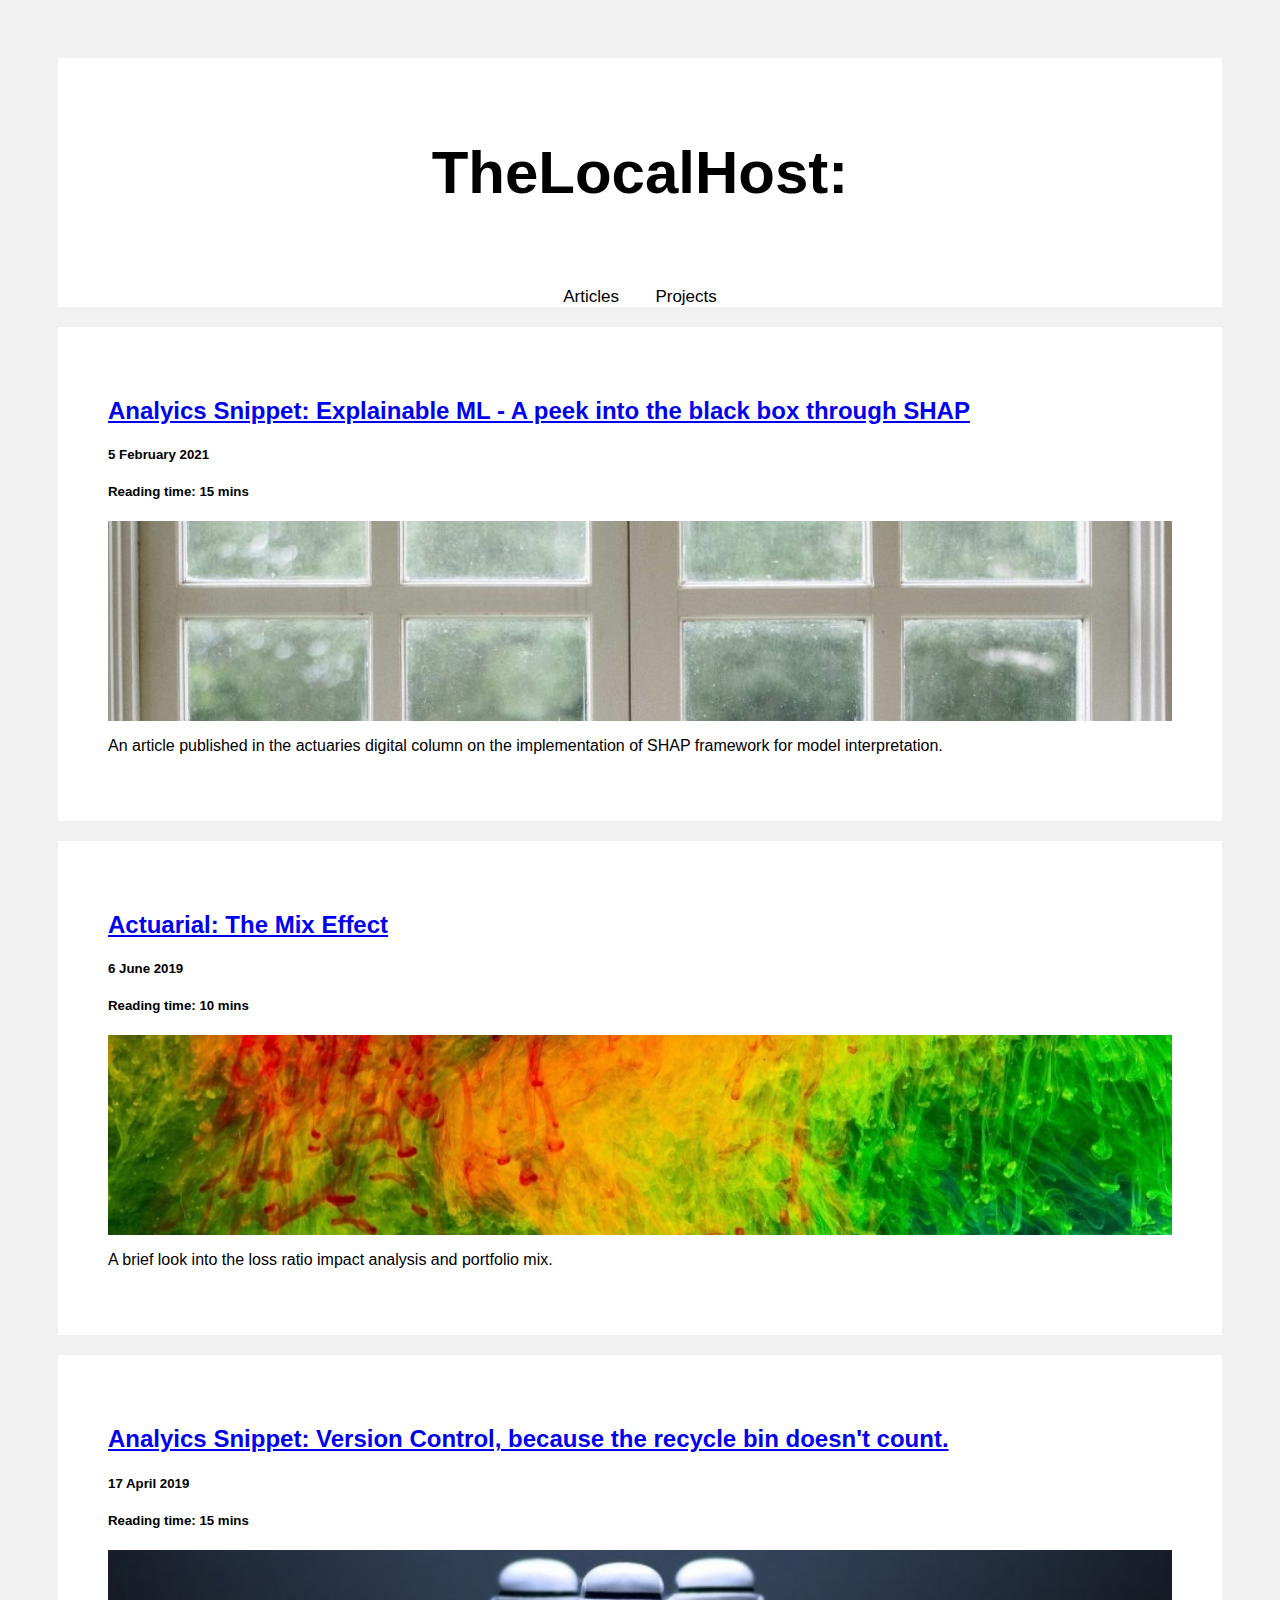
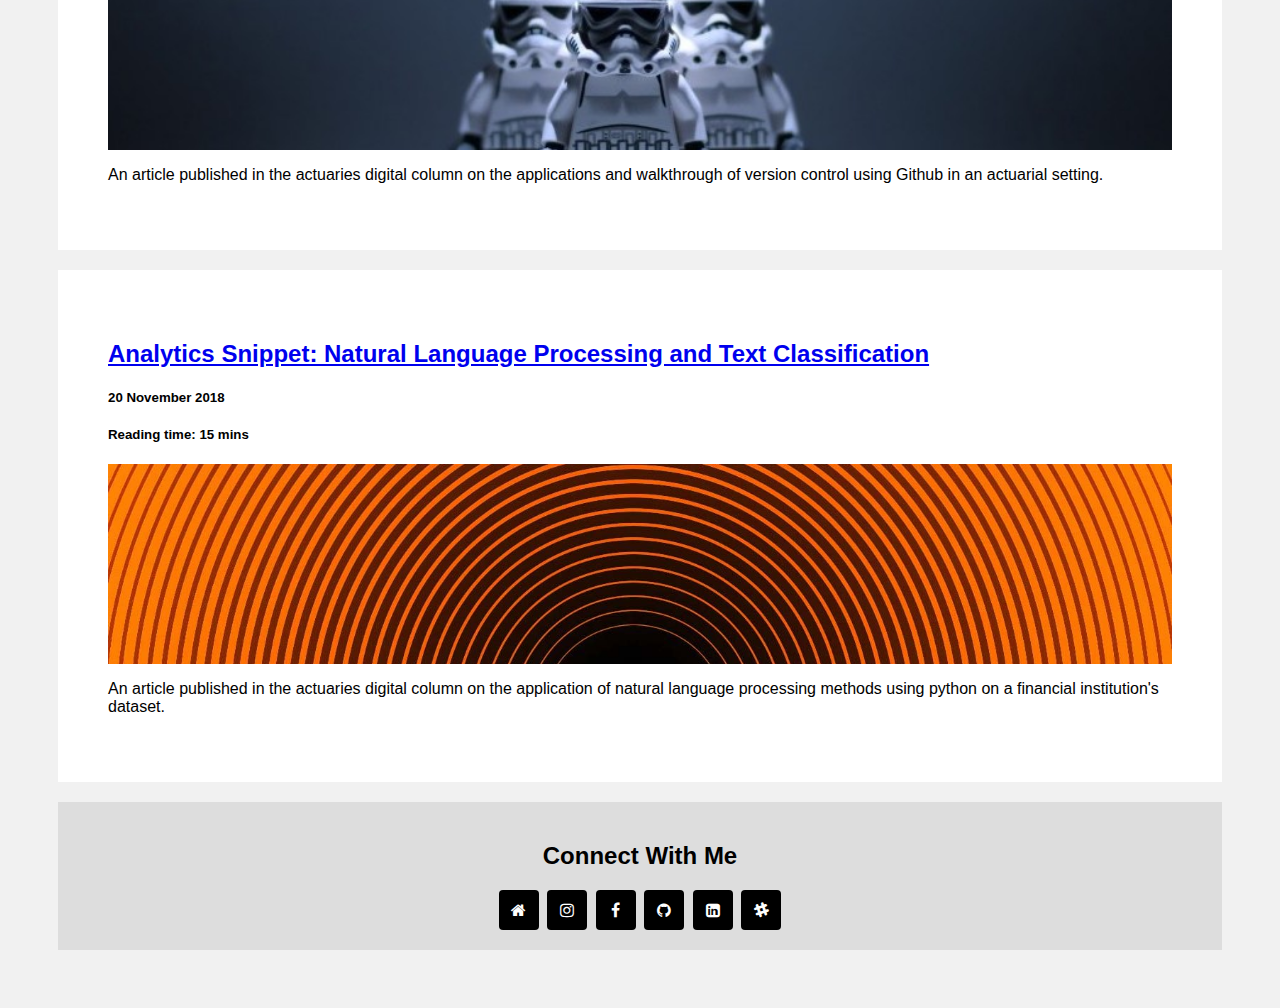
<file: index.html>
<!DOCTYPE html>
<html lang="en" dir="ltr">

<head>
  <!-- Global site tag (gtag.js) - Google Analytics -->
  <script async src="https://www.googletagmanager.com/gtag/js?id=UA-143811948-1"></script>
  <script>
    window.dataLayer = window.dataLayer || [];
  function gtag(){dataLayer.push(arguments);}
  gtag('js', new Date());
  gtag('config', 'UA-143811948-1');
</script><!-- end of google analytics tracker -->


  <meta charset="utf-8">
  <title>TheLocalHost</title>

  <link rel="apple-touch-icon" sizes="180x180" href="img/apple-touch-icon.png">
  <link rel="icon" type="image/png" sizes="32x32" href="img/favicon-32x32.png">
  <link rel="icon" type="image/png" sizes="16x16" href="img/favicon-16x16.png">
  <link rel="manifest" href="img/site.webmanifest">

  <link rel="stylesheet" href="index.css">
  <link rel="stylesheet" href="https://cdnjs.cloudflare.com/ajax/libs/font-awesome/4.7.0/css/font-awesome.min.css">
  </script>
</head>

<body>

  <div class="header"><!-- site logo -->
    <h2>TheLocalHost:</h2>
  </div><!-- end of logo -->

  <div class="topnav"><!-- navigation bar -->
    <a href="#">Articles</a>
    <a href="projects.html">Projects</a>
  </div><!-- end of nav bar -->



  <div class="row">
    <div class="leftcolumn">

      <div class="card"><!-- article window -->
        <h2><a class="title" href="https://www.actuaries.digital/2021/02/05/explainable-ml-a-peek-into-the-black-box-through-shap/">Analyics Snippet: Explainable ML - A peek into the black box through SHAP</a></h2>
        <h5>5 February 2021</h5>
        <h5>Reading time: 15 mins</h5>
        <div class="fakeimg"><img src="img/black_box_cover.jpg" alt="finger"></div>
        <p>An article published in the actuaries digital
          column on the implementation of SHAP framework for model interpretation.</p>
      </div><!-- End of window -->

      <div class="card"><!-- article window -->
        <h2><a class="title" href="articles/MixEffect/TheMixEffect.html">Actuarial: The Mix Effect</a></h2>
        <h5>6 June 2019</h5>
        <h5>Reading time: 10 mins</h5>
        <div class="fakeimg"><img src="img/mix_effect_cover.jpg" alt="paint"></div>
        <p>A brief look into the loss ratio impact analysis and portfolio mix.</p>
      </div><!-- End of window -->

      <div class="card"><!-- article window -->
        <h2><a class="title" href="https://www.actuaries.digital/2019/04/17/analytics-snippet-version-control-because-the-recycle-bin-doesnt-count/">Analyics Snippet: Version Control, because the recycle bin doesn't count.</a></h2>
        <h5>17 April 2019</h5>
        <h5>Reading time: 15 mins</h5>
        <div class="fakeimg"><img src="img/version_control_cover.jpg" alt="finger"></div>
        <p>An article published in the actuaries digital
          column on the applications and walkthrough of version control using
          Github in an actuarial setting.</p>
      </div><!-- End of window -->

      <div class="card"><!-- article window -->
        <h2><a class="title" href="https://www.actuaries.digital/2018/11/20/analytics-snippet-natural-language-processing-text-classification/">Analytics Snippet: Natural Language Processing and Text Classification</a></h2>
        <h5>20 November 2018</h5>
        <h5>Reading time: 15 mins</h5>
        <div class="fakeimg"><img src="img/natural_language_cover.jpg" alt="waves"></div>
        <p>An article published in the actuaries digital
          column on the application of natural language processing methods
        using python on a financial institution's dataset.</p>
      </div><!-- End of window -->

    </div>
  </div>
<footer>
  <div class="footer">
    <h2>Connect With Me</h2>
    <div class="icons">
      <a href="#"><span>Home</span></a>
      <a href="https://instagram.com/jtsw1990"><span>Instagram</span></a>
      <a href="https://www.facebook.com/jtsw1990"><span>Facebook</span></a>
      <a href="https://github.com/jtsw1990"><span>Github</span></a>
      <a href="https://www.linkedin.com/in/jonathan-tan-33a8169b/"><span>Linkedin</span></a>
      <a href="#"><span>Slack</span></a>

    </div>

  </div>
</footer>
</body>

</html>
</file>
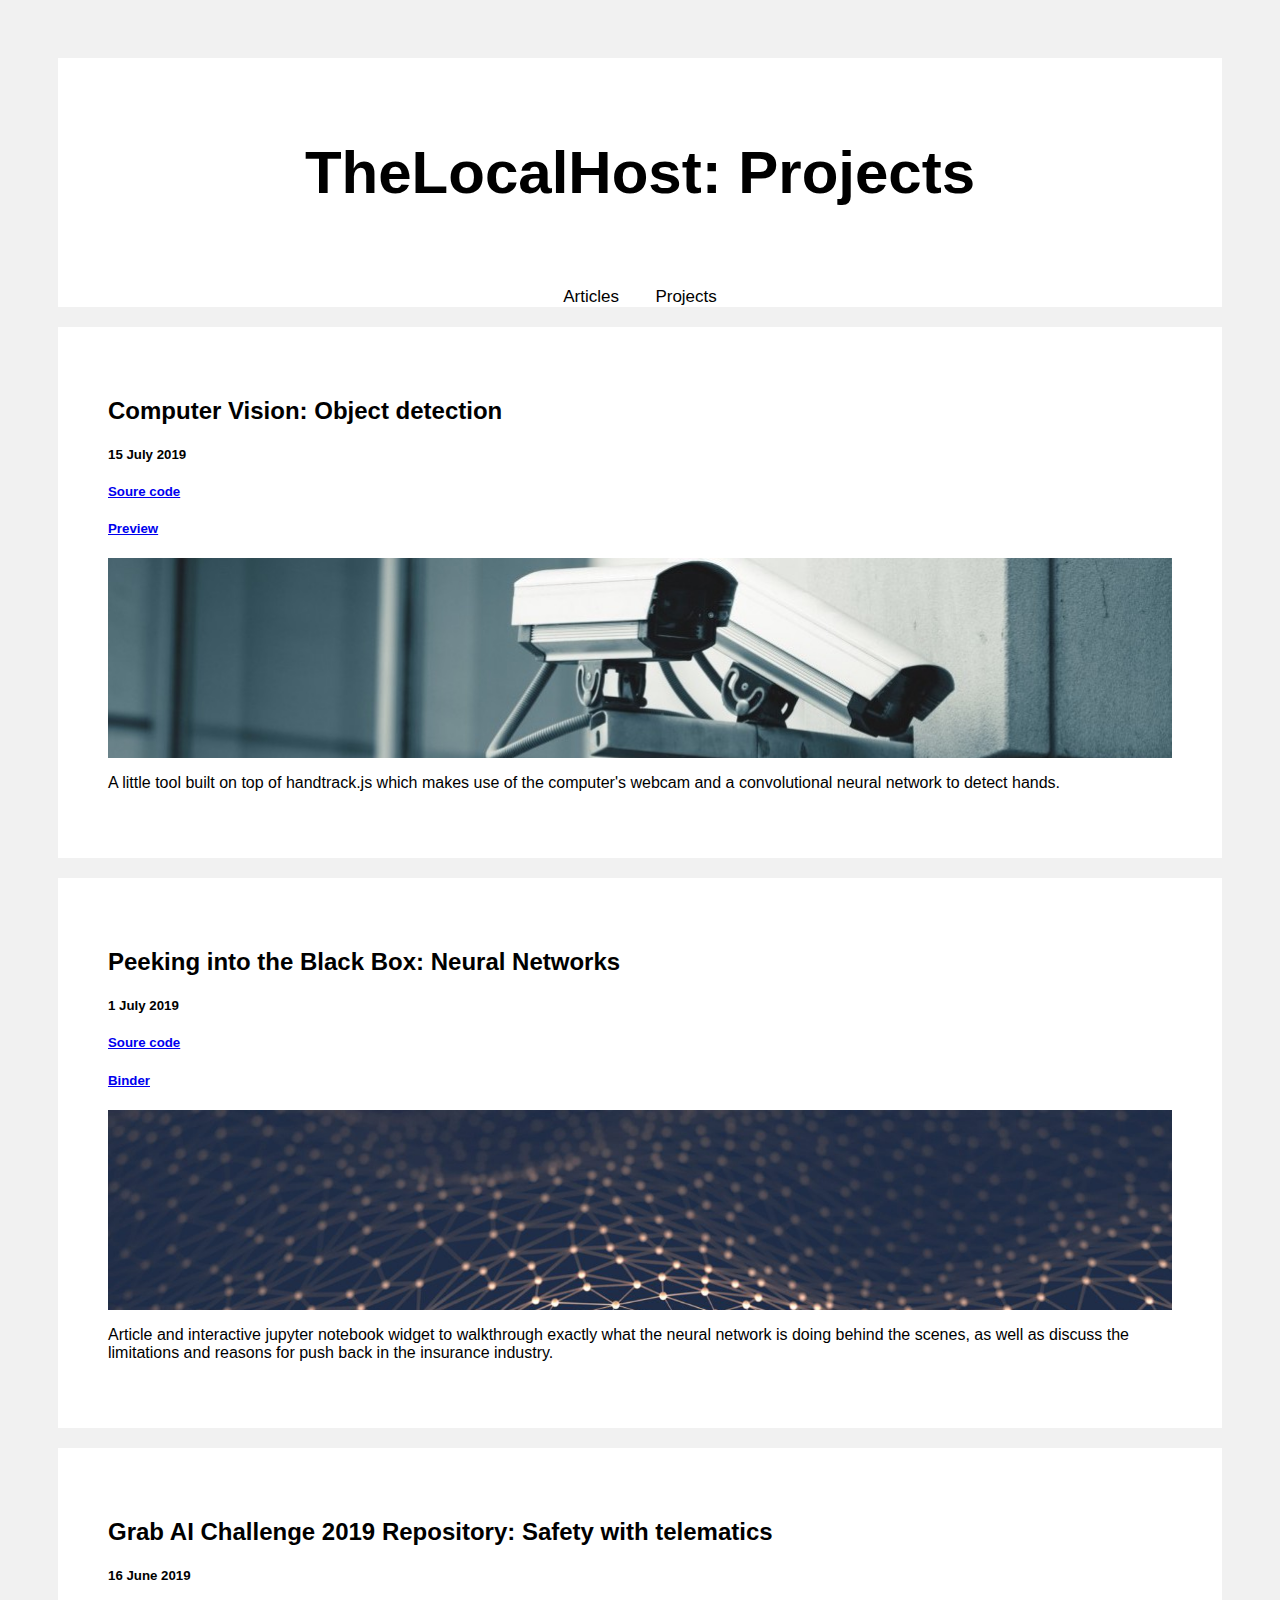
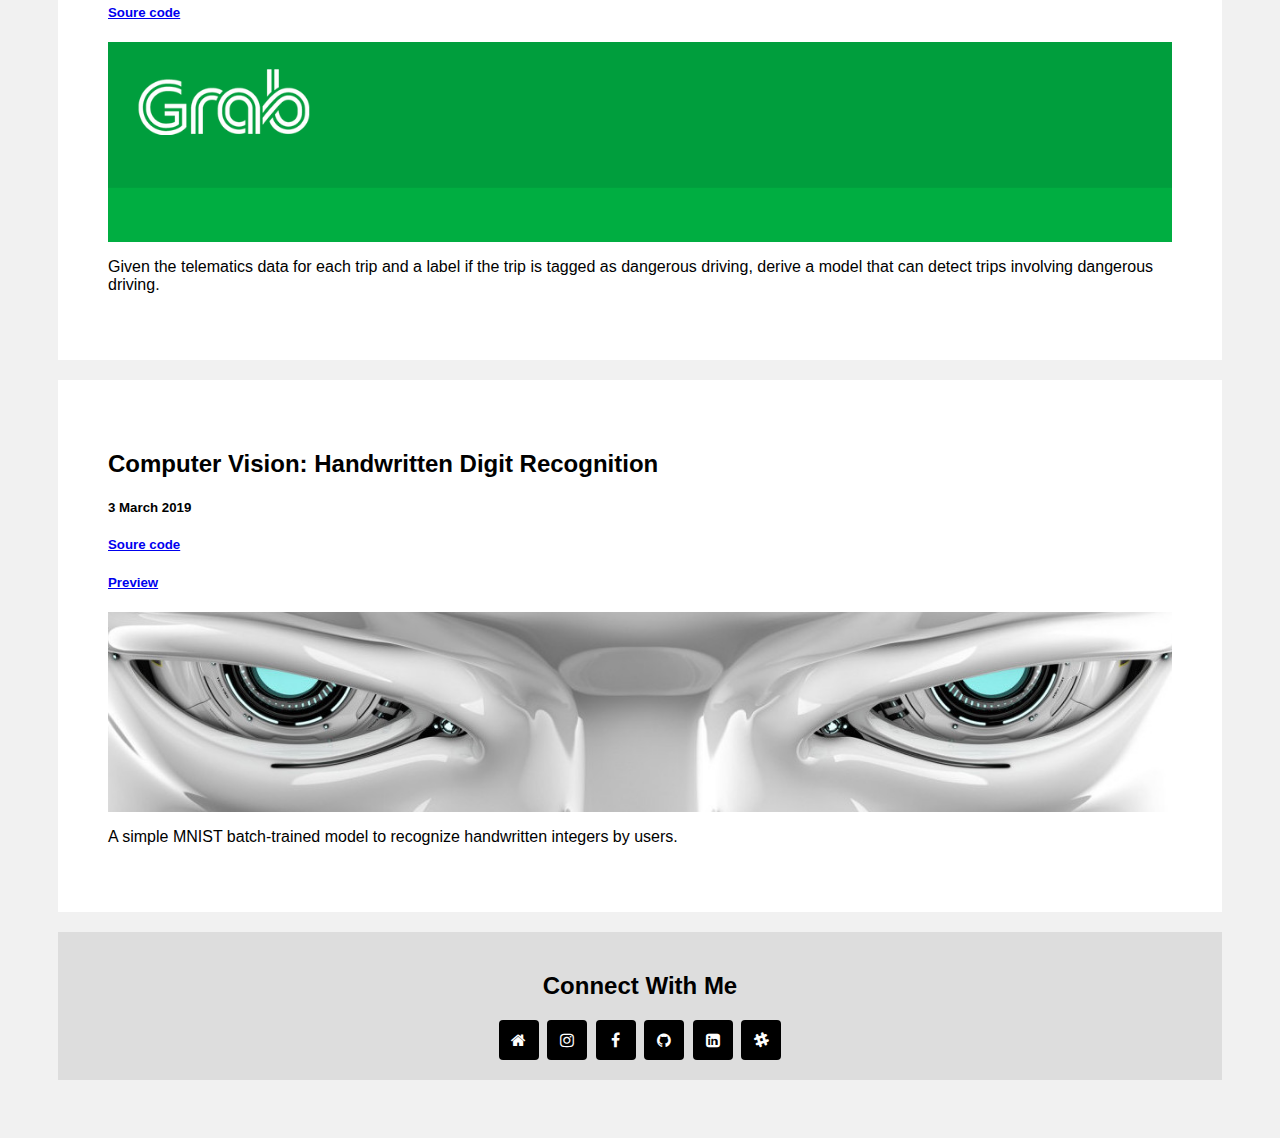
<file: projects.html>
<!DOCTYPE html>
<html lang="en" dir="ltr">

<head>
  <meta charset="utf-8">
  <title>Projects</title>

  <link rel="apple-touch-icon" sizes="180x180" href="img/apple-touch-icon.png">
  <link rel="icon" type="image/png" sizes="32x32" href="img/favicon-32x32.png">
  <link rel="icon" type="image/png" sizes="16x16" href="img/favicon-16x16.png">
  <link rel="manifest" href="img/site.webmanifest">

  <link rel="stylesheet" href="index.css">
  <link rel="stylesheet" href="https://cdnjs.cloudflare.com/ajax/libs/font-awesome/4.7.0/css/font-awesome.min.css">
  </script>
</head>

<body>

  <div class="header"><!-- site logo -->
    <h2>TheLocalHost: Projects</h2>
  </div><!-- end of logo -->

  <div class="topnav"><!-- navigation bar -->
    <a href="index.html">Articles</a>
    <a href="#">Projects</a>
  </div><!-- end of nav bar -->



  <div class="row">
    <div class="leftcolumn">

      <div class="card"><!-- article window -->
        <h2>Computer Vision: Object detection</h2>
        <h5>15 July 2019</h5>
        <h5><a href="#">Soure code</a></h5>
        <h5><a class="title" href="projects/handtracker/handtracker.html">Preview</a></h5>
        <div class="fakeimg"><img src="img/handtracker_cover.jpg" alt="paint"></div>
        <p>A little tool built on top of handtrack.js which makes use of the
        computer's webcam and a convolutional neural network to detect hands.</p>
      </div><!-- End of window -->

      <div class="card"><!-- article window -->
        <h2>Peeking into the Black Box: Neural Networks</h2>
        <h5>1 July 2019</h5>
        <h5><a href="https://github.com/jtsw1990/neural_network_article">Soure code</a></h5>
        <h5><a class="title" href="https://ovh.mybinder.org/v2/gh/jtsw1990/neural_network_article/master?filepath=neural_network_article.ipynb">Binder</a></h5>
        <div class="fakeimg"><img src="img/neural_network_cover.jpeg" alt="paint"></div>
        <p>Article and interactive jupyter notebook widget to walkthrough
          exactly what the neural network is doing behind the scenes, as well as
          discuss the limitations and reasons for push back in the insurance industry.</p>
      </div><!-- End of window -->

      <div class="card"><!-- article window -->
        <h2>Grab AI Challenge 2019 Repository: Safety with telematics</h2>
        <h5>16 June 2019</h5>
        <h5><a class="title" href="https://github.com/jtsw1990/grab-ai-safety">Soure code</a></h5>
        <div class="fakeimg"><img src="img/grab_challenge_cover.png" alt="paint"></div>
        <p>Given the telematics data for each trip and a label if the
          trip is tagged as dangerous driving, derive a model
          that can detect trips involving dangerous driving.</p>
      </div><!-- End of window -->

      <div class="card"><!-- article window -->
        <h2>Computer Vision: Handwritten Digit Recognition</h2>
        <h5>3 March 2019</h5>
        <h5><a class="title" href="#">Soure code</a></h5>
        <h5><a class="title" href="projects/mnist/mnist.html">Preview</a></h5>
        <div class="fakeimg"><img src="img/computer_vision_cover.jpg" alt="paint"></div>
        <p>A simple MNIST batch-trained model to recognize handwritten
        integers by users.</p>
      </div><!-- End of window -->


    </div>
  </div>
<footer>
  <div class="footer">
    <h2>Connect With Me</h2>
    <div class="icons">
      <a href="#"><span>Home</span></a>
      <a href="https://instagram.com/jtsw1990"><span>Instagram</span></a>
      <a href="https://www.facebook.com/jtsw1990"><span>Facebook</span></a>
      <a href="https://github.com/jtsw1990"><span>Github</span></a>
      <a href="https://www.linkedin.com/in/jonathan-tan-33a8169b/"><span>Linkedin</span></a>
      <a href="#"><span>Slack</span></a>

    </div>

  </div>
</footer>
</body>

</html>
</file>
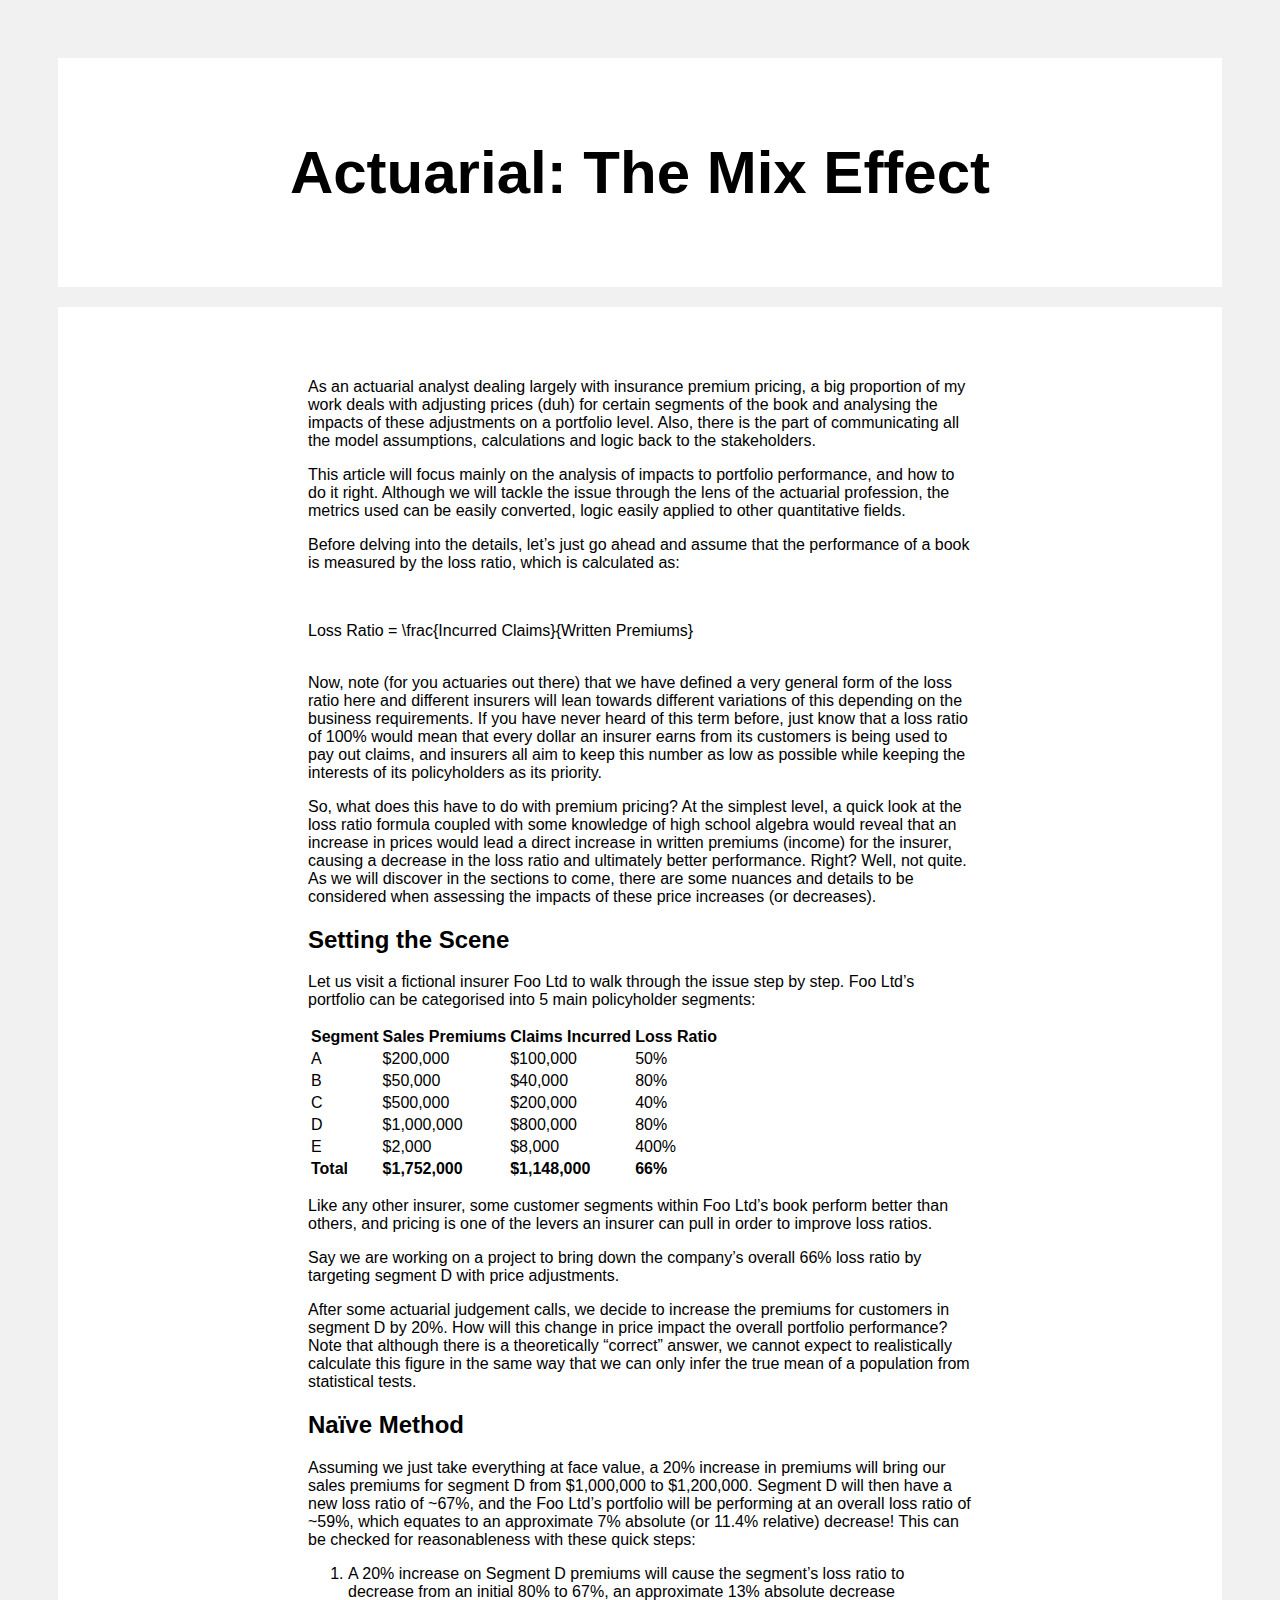
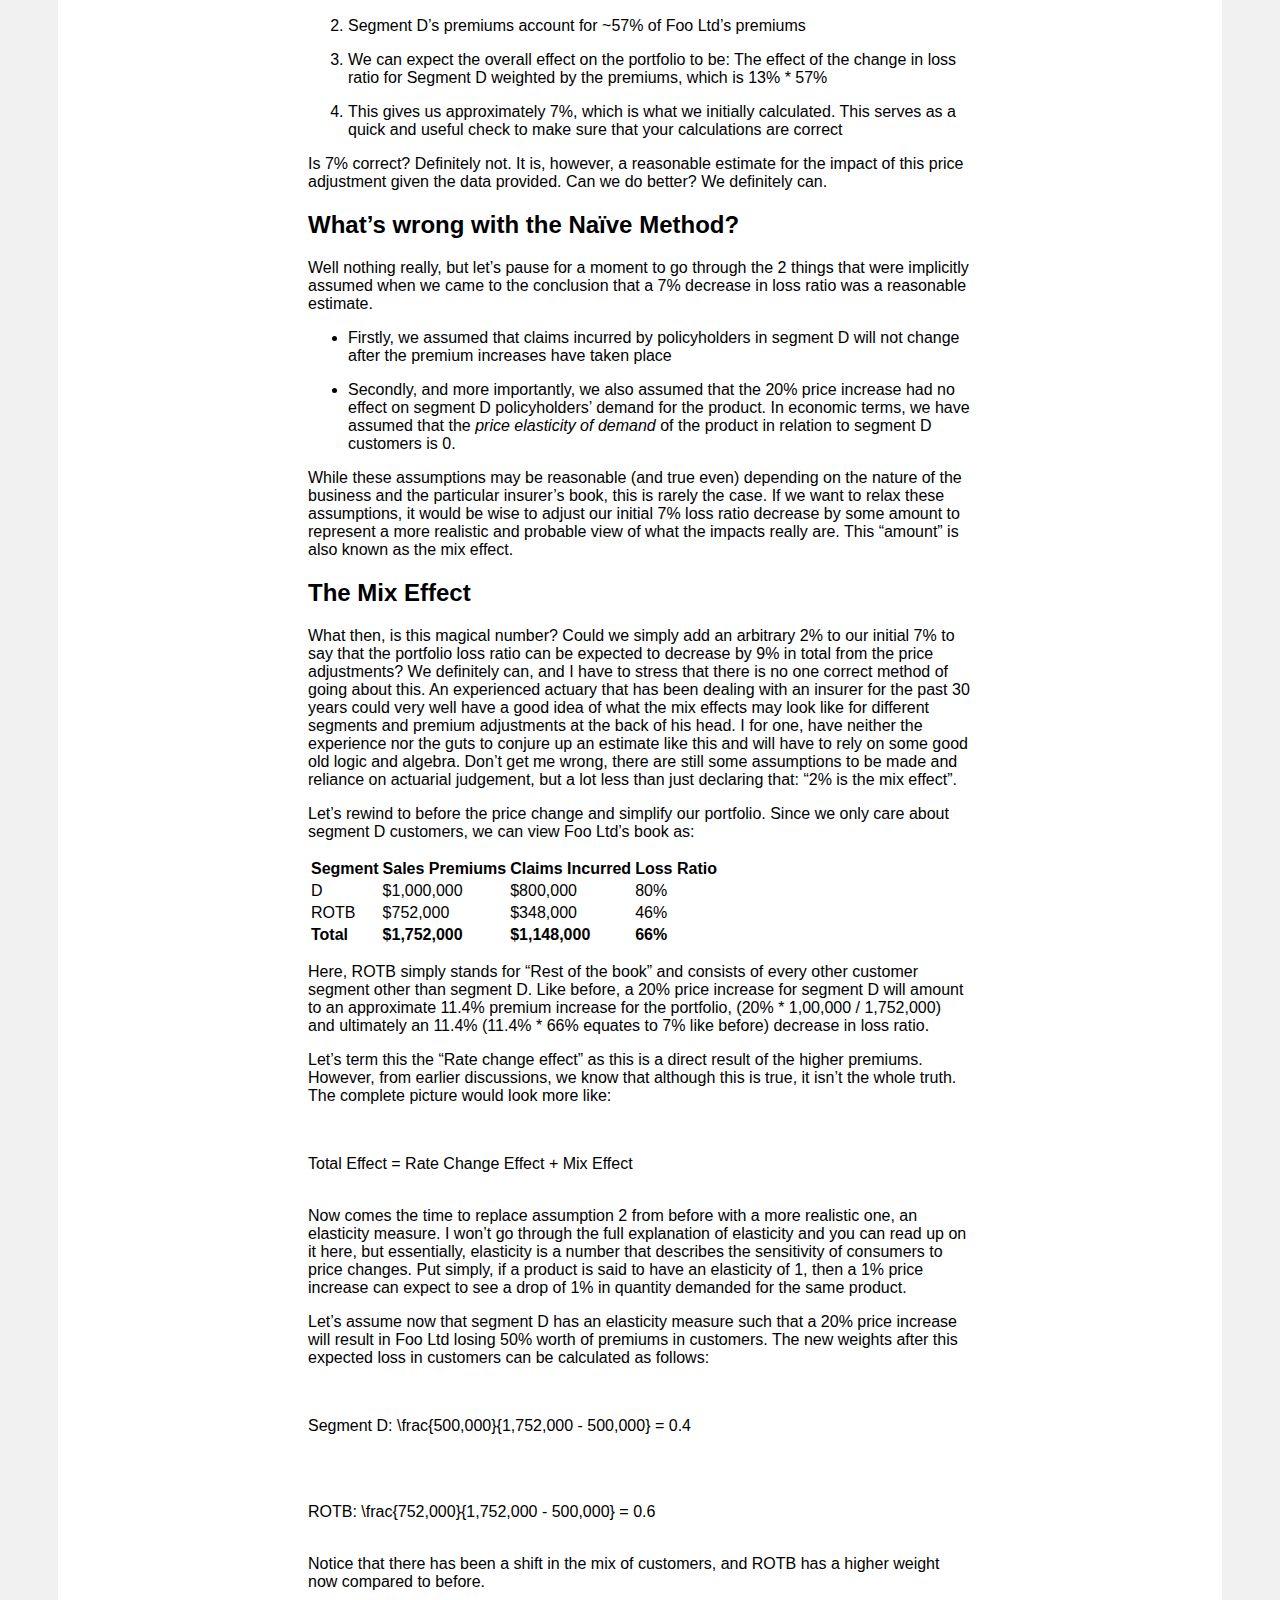
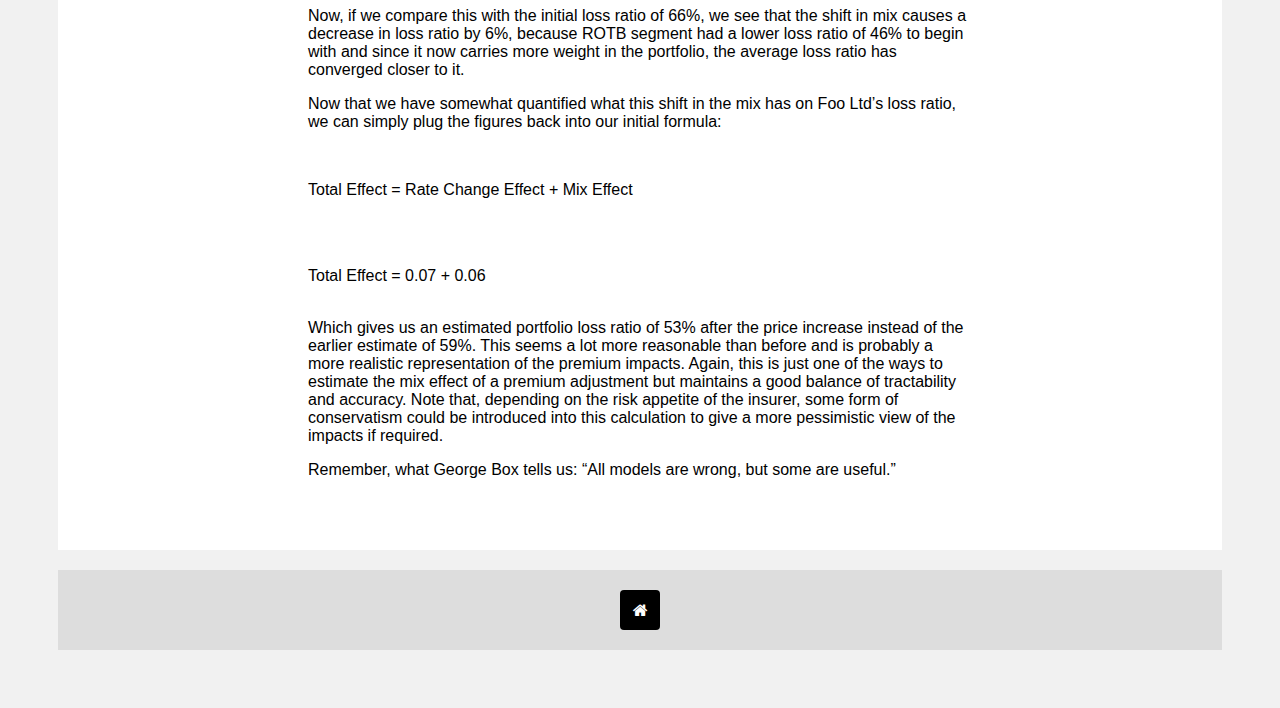
<file: articles/MixEffect/TheMixEffect.html>
<!DOCTYPE html>
<html lang="en" dir="ltr">

<head>
  <meta charset="utf-8">
  <title>The Mix Effect</title>

  <link rel="apple-touch-icon" sizes="180x180" href="../../img/apple-touch-icon.png">
  <link rel="icon" type="image/png" sizes="32x32" href="../../img/favicon-32x32.png">
  <link rel="icon" type="image/png" sizes="16x16" href="../../img/favicon-16x16.png">
  <link rel="manifest" href="../../img/site.webmanifest">

  <link rel="stylesheet" href="../../index.css">
  <link rel="stylesheet" href="https://cdnjs.cloudflare.com/ajax/libs/font-awesome/4.7.0/css/font-awesome.min.css">
  <script type="text/javascript" src="http://latex.codecogs.com/latexit.js"></script>
</head>

<body>

  <div class="header">
    <h2>Actuarial: The Mix Effect</h2>
  </div>


  <div class="row">
    <div class="leftcolumn">
      <div class="card">
        <article class="post">
        <p>As an actuarial analyst dealing largely with insurance premium pricing, a big
          proportion of my work deals with adjusting prices (duh) for certain segments of the
          book and analysing the impacts of these adjustments on a portfolio level. Also,
          there is the part of communicating all the model assumptions, calculations and
          logic back to the stakeholders.</p>
        <p>This article will focus mainly on the analysis of impacts to portfolio
          performance, and how to do it right. Although we will tackle the issue through the
          lens of the actuarial profession, the metrics used can be easily converted, logic
          easily applied to other quantitative fields.</p>
        <p>Before delving into the details, let’s just go ahead and assume that the
          performance of a book is measured by the loss ratio, which is calculated as:</p>
        <p><br/><div lang="latex">Loss Ratio = \frac{Incurred Claims}{Written Premiums}</div><br/></p>
        <p>Now, note (for you actuaries out there) that we have defined a very general form
          of the loss ratio here and different insurers will lean towards different
          variations of this depending on the business requirements. If you have never heard
          of this term before, just know that a loss ratio of 100% would mean that every
          dollar an insurer earns from its customers is being used to pay out claims, and
          insurers all aim to keep this number as low as possible while keeping the interests
          of its policyholders as its priority.</p>
        <p>So, what does this have to do with premium pricing? At the simplest level, a quick
          look at the loss ratio formula coupled with some knowledge of high school algebra
          would reveal that an increase in prices would lead a direct increase in written
          premiums (income) for the insurer, causing a decrease in the loss ratio and
          ultimately better performance. Right? Well, not quite. As we will discover in the
          sections to come, there are some nuances and details to be considered when
          assessing the impacts of these price increases (or decreases).</p>
        <h2 id="setting-the-scene">Setting the Scene</h2>
        <p>Let us visit a fictional insurer Foo Ltd to walk through the issue step by step.
          Foo Ltd’s portfolio can be categorised into 5 main policyholder segments:</p>
        <table>
          <thead>
            <tr>
              <th><strong>Segment</strong></th>
              <th><strong>Sales Premiums</strong></th>
              <th><strong>Claims Incurred</strong></th>
              <th><strong>Loss Ratio</strong></th>
            </tr>
          </thead>
          <tbody>
            <tr class="odd">
              <td>A</td>
              <td>$200,000</td>
              <td>$100,000</td>
              <td>50%</td>
            </tr>
            <tr class="even">
              <td>B</td>
              <td>$50,000</td>
              <td>$40,000</td>
              <td>80%</td>
            </tr>
            <tr class="odd">
              <td>C</td>
              <td>$500,000</td>
              <td>$200,000</td>
              <td>40%</td>
            </tr>
            <tr class="even">
              <td>D</td>
              <td>$1,000,000</td>
              <td>$800,000</td>
              <td>80%</td>
            </tr>
            <tr class="odd">
              <td>E</td>
              <td>$2,000</td>
              <td>$8,000</td>
              <td>400%</td>
            </tr>
            <tr class="even">
              <td><strong>Total</strong></td>
              <td><strong>$1,752,000</strong></td>
              <td><strong>$1,148,000</strong></td>
              <td><strong>66%</strong></td>
            </tr>
          </tbody>
        </table>
        <p>Like any other insurer, some customer segments within Foo Ltd’s book perform
          better than others, and pricing is one of the levers an insurer can pull in order
          to improve loss ratios.</p>
        <p>Say we are working on a project to bring down the company’s overall 66% loss ratio
          by targeting segment D with price adjustments.</p>
        <p>After some actuarial judgement calls, we decide to increase the premiums for
          customers in segment D by 20%. How will this change in price impact the overall
          portfolio performance? Note that although there is a theoretically “correct”
          answer, we cannot expect to realistically calculate this figure in the same way
          that we can only infer the true mean of a population from statistical tests.</p>
        <h2 id="naïve-method">Naïve Method</h2>
        <p>Assuming we just take everything at face value, a 20% increase in premiums will
          bring our sales premiums for segment D from $1,000,000 to $1,200,000. Segment D
          will then have a new loss ratio of ~67%, and the Foo Ltd’s portfolio will be
          performing at an overall loss ratio of ~59%, which equates to an approximate 7%
          absolute (or 11.4% relative) decrease! This can be checked for reasonableness with
          these quick steps:</p>
        <ol style="list-style-type: decimal">
          <li>
            <p>A 20% increase on Segment D premiums will cause the segment’s loss ratio to
              decrease from an initial 80% to 67%, an approximate 13% absolute decrease</p>
          </li>
          <li>
            <p>Segment D’s premiums account for ~57% of Foo Ltd’s premiums</p>
          </li>
          <li>
            <p>We can expect the overall effect on the portfolio to be: The effect of the
              change in loss ratio for Segment D weighted by the premiums, which is 13% * 57%</p>
          </li>
          <li>
            <p>This gives us approximately 7%, which is what we initially calculated. This
              serves as a quick and useful check to make sure that your calculations are
              correct</p>
          </li>
        </ol>
        <p>Is 7% correct? Definitely not. It is, however, a reasonable estimate for the
          impact of this price adjustment given the data provided. Can we do better? We
          definitely can.</p>
        <h2 id="whats-wrong-with-the-naïve-method">What’s wrong with the Naïve Method?</h2>
        <p>Well nothing really, but let’s pause for a moment to go through the 2 things that
          were implicitly assumed when we came to the conclusion that a 7% decrease in loss
          ratio was a reasonable estimate.</p>
        <ul>
          <li>
            <p>Firstly, we assumed that claims incurred by policyholders in segment D will
              not change after the premium increases have taken place</p>
          </li>
          <li>
            <p>Secondly, and more importantly, we also assumed that the 20% price increase
              had no effect on segment D policyholders’ demand for the product. In economic
              terms, we have assumed that the <em>price elasticity of demand</em> of the
              product in relation to segment D customers is 0.</p>
          </li>
        </ul>
        <p>While these assumptions may be reasonable (and true even) depending on the nature
          of the business and the particular insurer’s book, this is rarely the case. If we
          want to relax these assumptions, it would be wise to adjust our initial 7% loss
          ratio decrease by some amount to represent a more realistic and probable view of
          what the impacts really are. This “amount” is also known as the mix effect.</p>
        <h2 id="the-mix-effect">The Mix Effect</h2>
        <p>What then, is this magical number? Could we simply add an arbitrary 2% to our
          initial 7% to say that the portfolio loss ratio can be expected to decrease by 9%
          in total from the price adjustments? We definitely can, and I have to stress that
          there is no one correct method of going about this. An experienced actuary that has
          been dealing with an insurer for the past 30 years could very well have a good idea
          of what the mix effects may look like for different segments and premium
          adjustments at the back of his head. I for one, have neither the experience nor the
          guts to conjure up an estimate like this and will have to rely on some good old
          logic and algebra. Don’t get me wrong, there are still some assumptions to be made
          and reliance on actuarial judgement, but a lot less than just declaring that: “2%
          is the mix effect”.</p>
        <p>Let’s rewind to before the price change and simplify our portfolio. Since we only
          care about segment D customers, we can view Foo Ltd’s book as:</p>
        <table>
          <thead>
            <tr>
              <th><strong>Segment</strong></th>
              <th><strong>Sales Premiums</strong></th>
              <th><strong>Claims Incurred</strong></th>
              <th><strong>Loss Ratio</strong></th>
            </tr>
          </thead>
          <tbody>
            <tr class="odd">
              <td>D</td>
              <td>$1,000,000</td>
              <td>$800,000</td>
              <td>80%</td>
            </tr>
            <tr class="even">
              <td>ROTB</td>
              <td>$752,000</td>
              <td>$348,000</td>
              <td>46%</td>
            </tr>
            <tr class="odd">
              <td><strong>Total</strong></td>
              <td><strong>$1,752,000</strong></td>
              <td><strong>$1,148,000</strong></td>
              <td><strong>66%</strong></td>
            </tr>
          </tbody>
        </table>
        <p>Here, ROTB simply stands for “Rest of the book” and consists of every other
          customer segment other than segment D. Like before, a 20% price increase for
          segment D will amount to an approximate 11.4% premium increase for the portfolio,
          (20% * 1,00,000 / 1,752,000) and ultimately an 11.4% (11.4% * 66% equates to 7%
          like before) decrease in loss ratio.</p>
        <p>Let’s term this the “Rate change effect” as this is a direct result of the higher
          premiums. However, from earlier discussions, we know that although this is true, it
          isn’t the whole truth. The complete picture would look more like:</p>
        <p><br /><div lang="latex">Total Effect = Rate Change Effect + Mix Effect</div><br /></p>
        <p>Now comes the time to replace assumption 2 from before with a more realistic one,
          an elasticity measure. I won’t go through the full explanation of elasticity and
          you can read up on it here, but essentially, elasticity is a number that describes
          the sensitivity of consumers to price changes. Put simply, if a product is said to
          have an elasticity of 1, then a 1% price increase can expect to see a drop of 1% in
          quantity demanded for the same product.</p>
        <p>Let’s assume now that segment D has an elasticity measure such that a 20% price
          increase will result in Foo Ltd losing 50% worth of premiums in customers. The new
          weights after this expected loss in customers can be calculated as follows:</p>
        <p><br /><div lang="latex">Segment D: \frac{500,000}{1,752,000 - 500,000} = 0.4</div><br /></p>
        <p><br /><div lang="latex">ROTB: \frac{752,000}{1,752,000 - 500,000} = 0.6</div><br /></p>
        <p>Notice that there has been a shift in the mix of customers, and ROTB has a higher
          weight now compared to before.</p>
        <p>Now, if we compare this with the initial loss ratio of 66%, we see that the shift
          in mix causes a decrease in loss ratio by 6%, because ROTB segment had a lower loss
          ratio of 46% to begin with and since it now carries more weight in the portfolio,
          the average loss ratio has converged closer to it.</p>
        <p>Now that we have somewhat quantified what this shift in the mix has on Foo Ltd’s
          loss ratio, we can simply plug the figures back into our initial formula:</p>
        <p><br /><div lang="latex">Total Effect = Rate Change Effect + Mix Effect</div><br /></p>
        <p><br /><div lang="latex">Total Effect = 0.07 + 0.06 </div><br /></p>
        <p>Which gives us an estimated portfolio loss ratio of 53% after the price increase
          instead of the earlier estimate of 59%. This seems a lot more reasonable than
          before and is probably a more realistic representation of the premium impacts.
          Again, this is just one of the ways to estimate the mix effect of a premium
          adjustment but maintains a good balance of tractability and accuracy. Note that,
          depending on the risk appetite of the insurer, some form of conservatism could be
          introduced into this calculation to give a more pessimistic view of the impacts if
          required.</p>
        <p>Remember, what George Box tells us: “All models are wrong, but some are useful.”</p>

  </article>
      </div>
    </div>
  </div>


<footer>
  <div class="footer">
    <a class="back" href="../../index.html"></a>
  </div>
</footer>
</body>

</html>
</file>
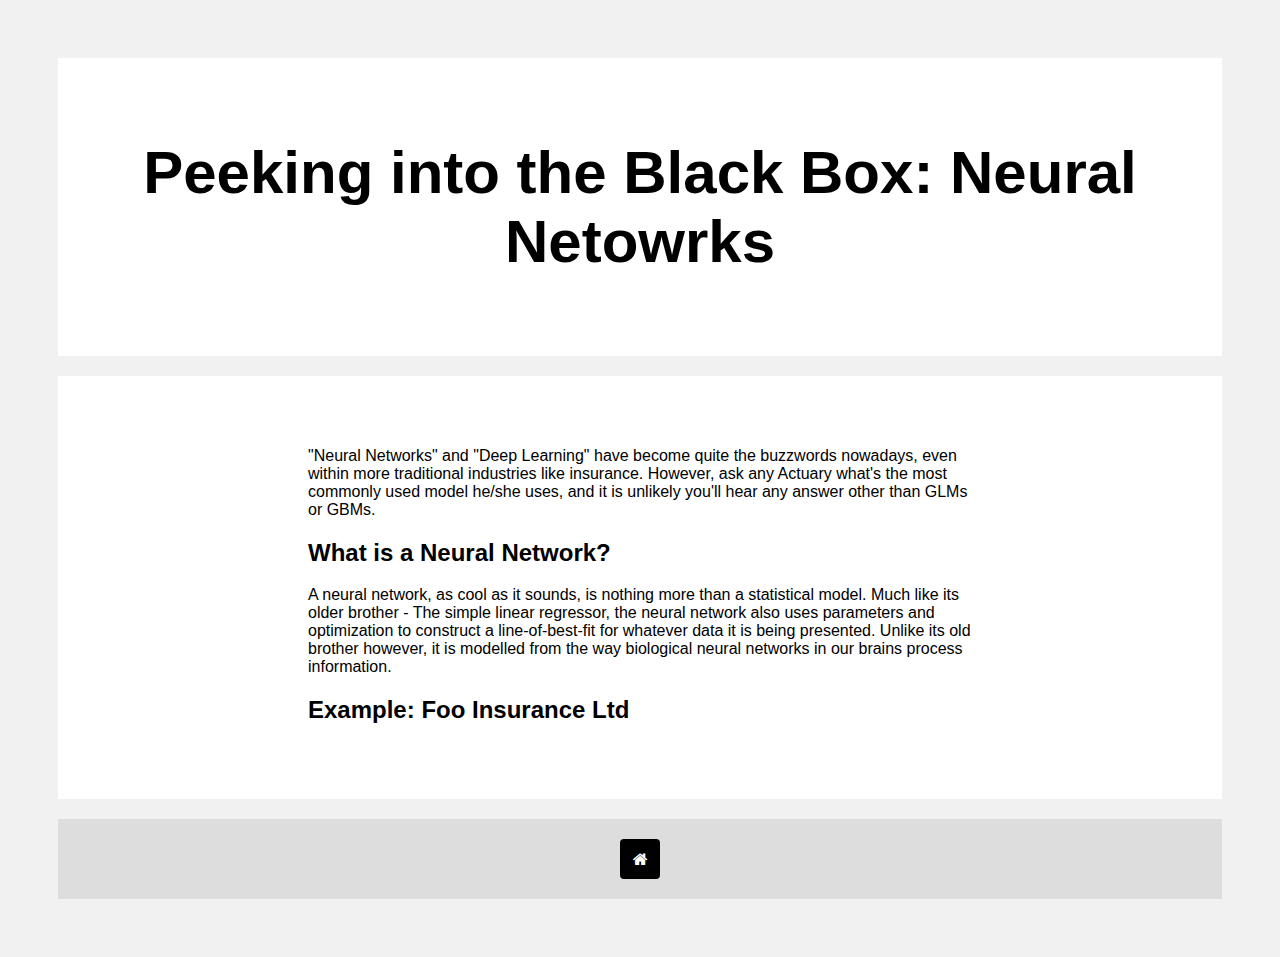
<file: projects/neural_network_visualize/neural_network_article_preview.html>
<!DOCTYPE html>
<html lang="en" dir="ltr">

<head>
  <meta charset="utf-8">
  <title>The Mix Effect</title>

  <link rel="apple-touch-icon" sizes="180x180" href="../../img/apple-touch-icon.png">
  <link rel="icon" type="image/png" sizes="32x32" href="../../img/favicon-32x32.png">
  <link rel="icon" type="image/png" sizes="16x16" href="../../img/favicon-16x16.png">
  <link rel="manifest" href="../../img/site.webmanifest">

  <link rel="stylesheet" href="../../index.css">
  <link rel="stylesheet" href="https://cdnjs.cloudflare.com/ajax/libs/font-awesome/4.7.0/css/font-awesome.min.css">
  <script type="text/javascript" src="http://latex.codecogs.com/latexit.js"></script>
</head>

<body>

  <div class="header">
    <h2>Peeking into the Black Box: Neural Netowrks</h2>
  </div>


  <div class="row">
    <div class="leftcolumn">
      <div class="card">
        <article class="post">

          <p>"Neural Networks" and "Deep Learning" have become quite the
            buzzwords nowadays, even within more traditional industries like
            insurance. However, ask any Actuary what's the most commonly used model
            he/she uses, and it is unlikely you'll hear any answer other than GLMs or
            GBMs.</p>

          <h2>What is a Neural Network?</h2>

          <p>A neural network, as cool as it sounds, is nothing more than a statistical
            model. Much like its older brother - The simple linear regressor, the
            neural network also uses parameters and optimization to construct a
            line-of-best-fit for whatever data it is being presented. Unlike its old
            brother however, it is modelled from the way biological neural networks in
            our brains process information.</p>

            <h2>Example: Foo Insurance Ltd</h2>

            




        </article>
      </div>
    </div>
  </div>


  <footer>
    <div class="footer">
      <a class="back" href="../../index.html"></a>
    </div>
  </footer>
</body>

</html>
</file>
<file: index.css>
body {
  font-family: Arial;
  padding: 50px;
  background: #f1f1f1;
}

/* Header/Blog Title */
.header {
  padding: 30px;
  font-size: 40px;
  text-align: center;
  background: white;
}

/* Create two unequal columns that floats next to each other */
/* Left column */
.leftcolumn {
  float: left;
  width: 100%;
}

article {
  padding: 50px;
}


/* Fake image */
.fakeimg {
  background-color: #aaa;
  height: 200px;
  overflow: hidden;
}

.fakeimg > img {
  width: 100%;

}

/* Add a card effect for articles */
.card {
  background-color: white;
  padding: 50px;
  margin-top: 20px;
}

.card .post {
  padding: 5px 200px;
}

/* Clear floats after the columns */
.row:after {
  content: "";
  display: table;
  clear: both;
}

/* Navigation bar */
.topnav {
  background-color: white;
  overflow: hidden;
  text-align: center;
}

/* Style the links inside the navigation bar */
.topnav a {
  color: black;
  text-align: center;
  padding: 14px 16px;
  text-decoration: none;
  font-size: 17px;
}

/* Change the color of links on hover */
.topnav a:hover {
  text-decoration: underline;
  font-weight: bold;
}

/* Footer */
.footer {
  padding: 20px;
  text-align: center;
  background: #ddd;
  margin-top: 20px;
}

/* Responsive layout - when the screen is less than 800px wide, make the two columns stack on top of each other instead of next to each other */
@media screen and (max-width: 800px) {
  .leftcolumn, .rightcolumn {
    width: 100%;
    padding: 0;
  }
}


/* Icons */

footer a {
  color:#fff;
  background: black;
  border-radius:4px;
  text-align:center;
  text-decoration:none;
  font-family:fontawesome;
  position: relative;
  display: inline-block;
  width:40px;
  height:28px;
  padding-top:12px;
  margin:0 2px;
  -o-transition:all .5s;
  -webkit-transition: all .5s;
  -moz-transition: all .5s;
  transition: all .5s;
   -webkit-font-smoothing: antialiased;
}

footer a:hover {
  background: #A9A9A9;
}

/* pop-up text */

footer a span {
  color:#666;
  position:absolute;
  font-family:sans-serif;
  bottom:0;
  left:-25px;
  right:-25px;
  padding:5px 7px;
  z-index:-1;
  font-size:14px;
  border-radius:2px;
  background:#fff;
  visibility:hidden;
  opacity:0;
  -o-transition:all .5s cubic-bezier(0.68, -0.55, 0.265, 1.55);
  -webkit-transition: all .5s cubic-bezier(0.68, -0.55, 0.265, 1.55);
  -moz-transition: all .5s cubic-bezier(0.68, -0.55, 0.265, 1.55);
  transition: all .5s cubic-bezier(0.68, -0.55, 0.265, 1.55);
}

/* pop-up text arrow */

footer a span:before {
  content:'';
  width: 0;
  height: 0;
  border-left: 5px solid transparent;
  border-right: 5px solid transparent;
  border-top: 5px solid #fff;
  position:absolute;
  bottom:-5px;
  left:40px;
}

/* text pops up when icon is in hover state */

footer a:hover span {
  bottom:50px;
  visibility:visible;
  opacity:1;
}

/* font awesome icons */
footer a:nth-of-type(1):before {
content:'\f015';
}
footer a:nth-of-type(2):before {
content:'\f16d';
}
footer a:nth-of-type(3):before {
content:'\f09a';
}
footer a:nth-of-type(4):before {
content:'\f09b';
}
footer a:nth-of-type(5):before {
content:'\f08c';
}
footer a:nth-of-type(6):before {
content:'\f198';
}
</file>
